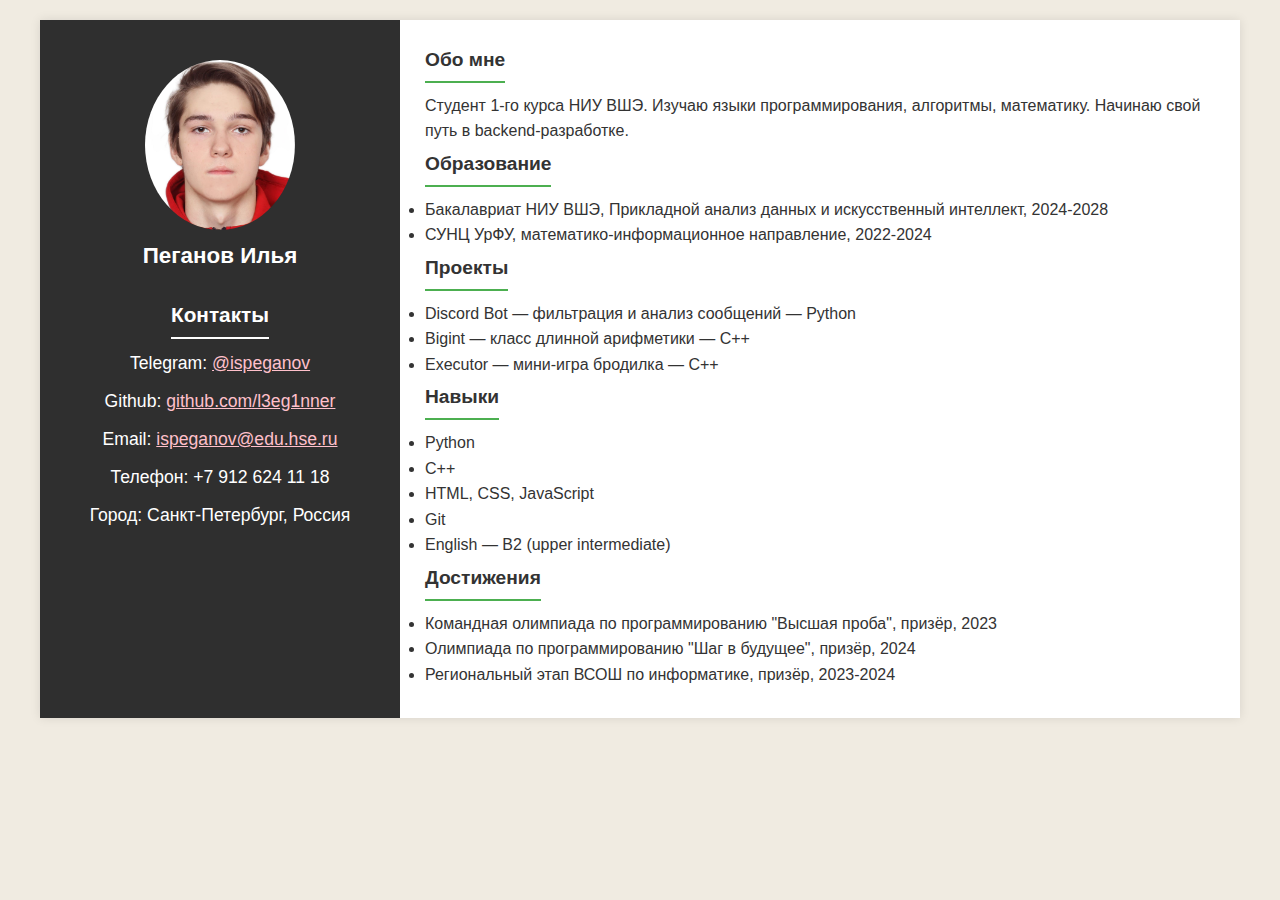
<file: index.html>
<!DOCTYPE html>
<html lang="ru">
<head>
    <meta charset="UTF-8">
    <meta name="viewport" content="width=device-width, initial-scale=1.0">
    <meta name="description" content="CV">
    <title>CV</title>
    <link rel="stylesheet" href="style.css">
</head>
<body>
    <div class="wrapper">
        <!-- Левая колонка -->
        <aside class="sidebar">
            <div class="profile-photo">
                <img src="my_photo.jpg" alt="Фото">
            </div>
            
            <div class="name">
                <h2>Пеганов Илья</h2>
            </div>
            
            <div class="contacts">
                <h2>Контакты</h2>
                <p>Telegram: <a href="https://t.me/ispeganov" target="_blank">@ispeganov</a></p>
                <p>Github: <a href="https://github.com/l3eg1nner" target="_blank">github.com/l3eg1nner</a></p>
                <p>Email: <a href="mailto:ispeganov@edu.hse.ru">ispeganov@edu.hse.ru</a></p>
                <p>Телефон: +7 912 624 11 18</p>
                <p>Город: Санкт-Петербург, Россия</p>
            </div>
        </aside>
        
        <!-- Правая колонка -->
        <main class="main-content">
            <section class="about">
                <h2>Обо мне</h2>
                <p>Студент 1-го курса НИУ ВШЭ. Изучаю языки программирования, алгоритмы, математику. Начинаю свой путь в backend-разработке.</p>
            </section>

            <section class="education">
                <h2>Образование</h2>
                <li>Бакалавриат НИУ ВШЭ, Прикладной анализ данных и искусственный интеллект, 2024-2028</li>
                <li>СУНЦ УрФУ, математико-информационное направление, 2022-2024</li>
            </section>

            <section class="projects">
                <h2>Проекты</h2>
                <li>Discord Bot — фильтрация и анализ сообщений — Python</li>
                <li>Bigint — класс длинной арифметики — C++</li>
                <li>Executor — мини-игра бродилка — C++</li>
            </section>

            <section class="skills">
                <h2>Навыки</h2>
                <li>Python</li>
                <li>C++</li>
                <li>HTML, CSS, JavaScript</li>
                <li>Git</li>
                <li>English — B2 (upper intermediate)</li>
            </section>

            <section class="achievements">
                <h2>Достижения</h2>
                <li>Командная олимпиада по программированию "Высшая проба", призёр, 2023</li>
                <li>Олимпиада по программированию "Шаг в будущее", призёр, 2024</li>
                <li>Региональный этап ВСОШ по информатике, призёр, 2023-2024</li>
            </section>
        </main>
    </div>
</body>
</html>
</file>
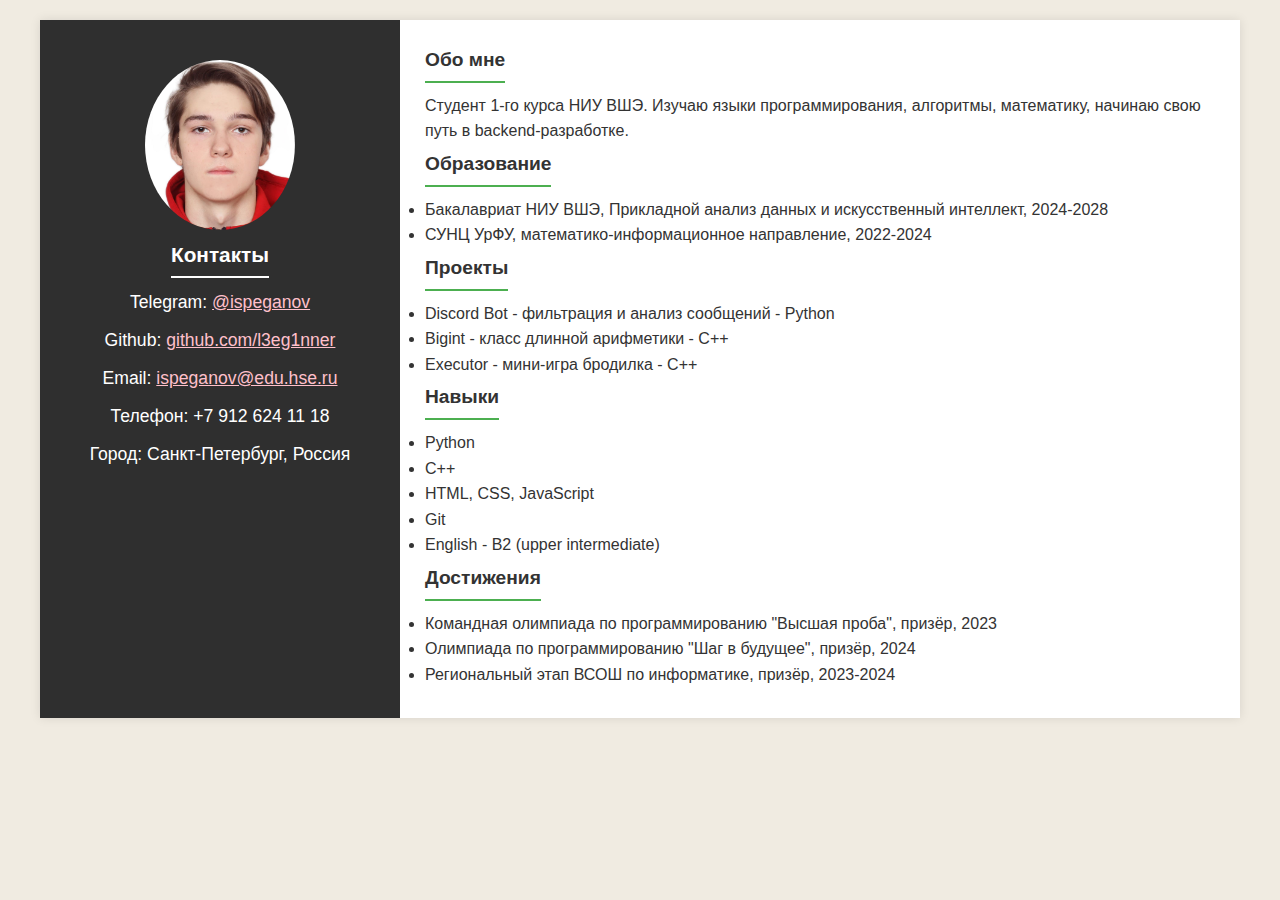
<file: cv.html>
<!DOCTYPE html>
<html lang="ru">
<head>
    <meta charset="UTF-8">
    <meta name="viewport" content="width=device-width, initial-scale=1.0">
    <meta name="description" content="CV">
    <title>CV</title>
    <link rel="stylesheet" href="style.css">
</head>
<body>
    <div class="wrapper">
        <!-- Левая колонка -->
        <aside class="sidebar">
            <div class="profile-photo">
                <img src="my_photo.jpg" alt="Фото">
            </div>
            <div class="contacts">
                <h2>Контакты</h2>
                <p>Telegram: <a href="https://t.me/ispeganov" target="_blank">@ispeganov</a></p>
                <p>Github: <a href="https://github.com/l3eg1nner" target="_blank">github.com/l3eg1nner</a></p>
                <p>Email: <a href="mailto:ispeganov@edu.hse.ru">ispeganov@edu.hse.ru</a></p>
                <p>Телефон: +7 912 624 11 18</p>
                <p>Город: Санкт-Петербург, Россия</p>
            </div>
        </aside>

        <!-- Правая колонка -->
        <main class="main-content">
            <section class="about">
                <h2>Обо мне</h2>
                <p>Студент 1-го курса НИУ ВШЭ. Изучаю языки программирования, алгоритмы, математику, начинаю свою путь в backend-разработке.</p>
            </section>

            <section class="education">
                <h2>Образование</h2>
                <li>Бакалавриат НИУ ВШЭ, Прикладной анализ данных и искусственный интеллект, 2024-2028</li>
                <li>СУНЦ УрФУ, математико-информационное направление, 2022-2024</li>
            </section>

            <section class="projects">
                <h2>Проекты</h2>
                <ul>
                    <li>Discord Bot - фильтрация и анализ сообщений - Python</li>
                    <li>Bigint - класс длинной арифметики - C++</li>
                    <li>Executor - мини-игра бродилка - C++</li>
                </ul>
            </section>

            <section class="skills">
                <h2>Навыки</h2>
                <ul>
                    <li>Python</li>
                    <li>C++</li>
                    <li>HTML, CSS, JavaScript</li>
                    <li>Git</li>
                    <li>English - B2 (upper intermediate)</li>
                </ul>
            </section>

            <section class="achievements">
                <h2>Достижения</h2>
                <ul>
                    <li>Командная олимпиада по программированию "Высшая проба", призёр, 2023</li>
                    <li>Олимпиада по программированию "Шаг в будущее", призёр, 2024</li>
                    <li>Региональный этап ВСОШ по информатике, призёр, 2023-2024</li>
                </ul>
            </section>
        </main>
    </div>
</body>
</html>
</file>
<file: style.css>
* {
  margin: 0;
  padding: 0;
  box-sizing: border-box;
}

body {
  font-family: 'Arial', sans-serif;
  background-color: #f0ebe1; /* Светлый бежевый фон */
  color: #333;
  line-height: 1.6;
}

.wrapper {
  display: flex;
  max-width: 1200px;
  margin: 20px auto;
  background-color: white;
  box-shadow: 0 0 10px rgba(0, 0, 0, 0.1);
}

.sidebar {
  width: 30%;
  background-color: #2f2f2f; /* Темно-серый цвет */
  color: white;
  padding: 20px;
  text-align: center;
}

a:link {
  color: pink;
}

a:visited {
  color: pink;
}

.profile-photo img {
  width: 150px;
  height: 170px;
  border-radius: 50%;
  object-fit: cover;
  margin-top: 20px;
  /* margin-bottom: 20px; */
}

.contacts h2 {
  font-size: 1.3em;
  margin-bottom: 10px;
  border-bottom: 2px solid white;
  display: inline-block;
  padding-bottom: 5px;
}

.contacts p {
  margin-bottom: 10px;
  font-size: 1.1em;
}

.main-content {
  width: 70%;
  padding: 25px;
  background-color: white; /* Светло-серый фон */
}

main section {
  margin-bottom: 5px;
}

.name h2 {
  font-size: 1.4em;
  margin-bottom: 20px;
  display: inline-block;
  padding-bottom: 5px;
}

main h2 {
  font-size: 1.2em;
  margin-bottom: 10px;
  border-bottom: 2px solid #4CAF50;
  display: inline-block;
  padding-bottom: 5px;
}

ul {
  list-style-type: disc;
}

ul li {
  margin-bottom: 0px;
}

@media (max-width: 768px) {
  .wrapper {
      flex-direction: column;
  }

  .sidebar {
      width: 100%;
      padding: 10px;
  }

  .main-content {
      width: 100%;
  }
}
</file>
